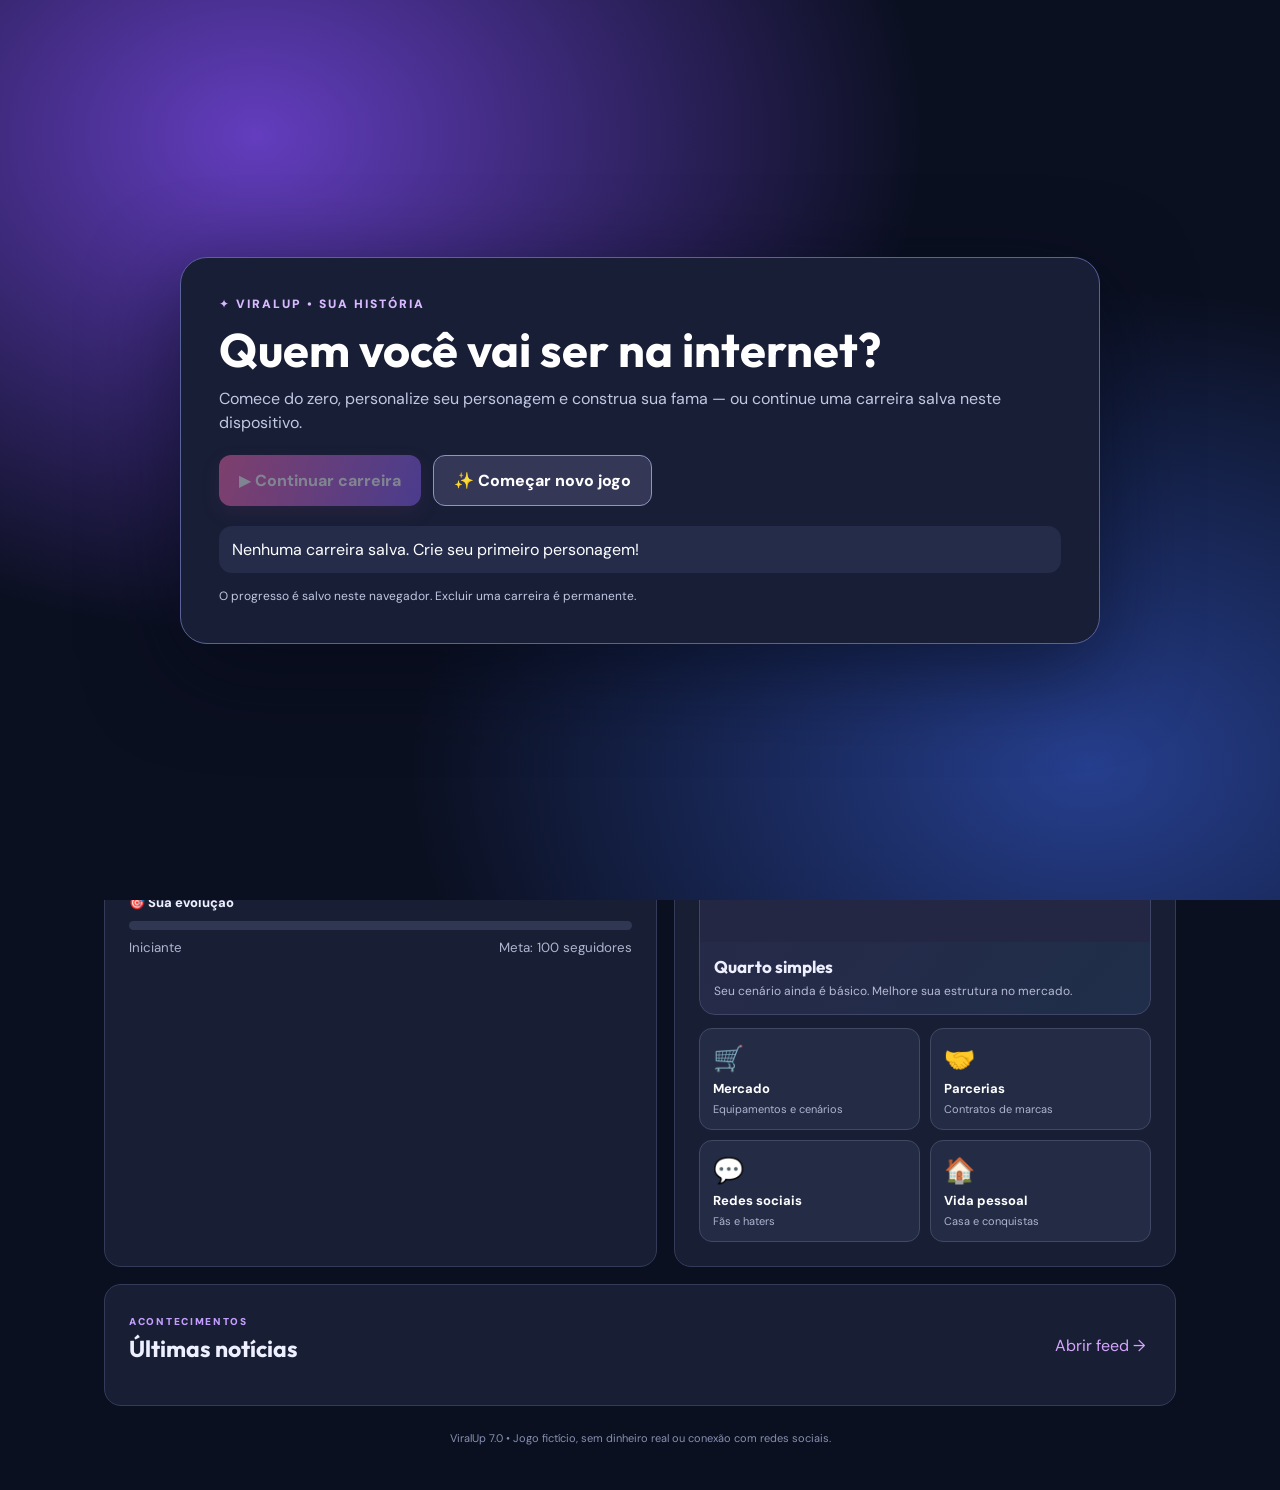
<file: index.html>
<!doctype html><html lang="pt-BR"><head><meta charset="utf-8"><meta name="viewport" content="width=device-width,initial-scale=1,viewport-fit=cover"><meta name="theme-color" content="#11162a"><title>ViralUp 7 — Vida de Criador</title><link rel="stylesheet" href="style.css"></head><body>
<div class="shell"><header class="top"><div class="brand"><span class="logo">V<span>✦</span></span><div><b>ViralUp <em>7.0</em></b><small>Vida de Criador</small></div></div><div class="clockbox"><div class="clocklabel">📅 <strong id="date">Dia 01 • Janeiro</strong></div><div class="timer"><span id="clock">00:00</span> • 10 min por dia</div><div class="track"><i id="timebar"></i></div></div><button id="openPhone" class="iconbtn" title="Abrir celular" aria-label="Abrir celular">📱</button><button id="noticeBell" class="iconbtn alert-bell" title="Notificações">🔔<span id="noticeBadge" hidden></span></button><button id="settings" class="iconbtn" title="Configurações">⚙️</button></header>
<main><section class="hero"><div><span class="pill">✨ CRIE • PUBLIQUE • EVOLUA</span><h1>Do <span>zero</span> ao topo.</h1><p>Comece com um celular simples, grave com o que tem, invista no seu estúdio e construa uma carreira de verdade.</p><div class="heroactions"><button class="primary" data-app="home">📱 Abrir celular</button><button class="secondary" data-app="create">🎬 Criar conteúdo</button><button class="secondary" data-app="market">🛍️ Abrir mercado</button></div></div><div class="hero-art"><span>📱</span><div class="floating">❤️ <strong id="floatinglikes">0</strong> curtidas</div></div></section>
<section class="stats" aria-label="Seu progresso"><article><span>👥 Seguidores</span><strong id="followers">0</strong><small id="growth">Cresça com cada post</small></article><article><span>💰 Saldo</span><strong id="money">R$ 0,00</strong><small>Ganhos por publicação</small></article><article><span>⭐ Reputação</span><strong id="rep">60/100</strong><small id="repnote">Imagem pública</small></article></section>
<div class="main-grid"><section class="panel"><div class="sectionhead"><div><span class="eyebrow">ESTÚDIO</span><h2>Conteúdo em produção</h2></div><span class="tiny-pill" id="qualityBadge">Qualidade 1.0×</span></div><div id="production" class="production"><div class="empty-state">🎥<h3>Pronto para criar?</h3><p>Entre no celular, escolha o conteúdo e comece a produção. Vídeos mais elaborados demoram mais.</p><button class="primary" data-app="create">Escolher conteúdo →</button></div></div><div class="subhead">🎯 Sua evolução</div><div class="progress"><div id="rankbar"></div></div><div class="between"><small id="rank">Iniciante</small><small id="ranknext">Meta: 100 seguidores</small></div></section>
<section class="panel"><div class="sectionhead"><div><span class="eyebrow">VIDA DE CRIADOR</span><h2>Meu mundo</h2></div></div><div class="room"><div class="room-scene" id="roomscene">🪑 <span>📱</span> 🪟</div><div><h3 id="roomname">Quarto simples</h3><p id="roomdesc">Seu cenário ainda é básico. Melhore sua estrutura no mercado.</p></div></div><div class="mini-grid"><button data-app="market">🛒<b>Mercado</b><small>Equipamentos e cenários</small></button><button data-app="brands">🤝<b>Parcerias</b><small>Contratos de marcas</small></button><button data-app="social">💬<b>Redes sociais</b><small>Fãs e haters</small></button><button data-app="life">🏠<b>Vida pessoal</b><small>Casa e conquistas</small></button></div></section></div>
<section class="panel activity"><div class="sectionhead"><div><span class="eyebrow">ACONTECIMENTOS</span><h2>Últimas notícias</h2></div><button class="textbtn" data-app="social">Abrir feed →</button></div><div id="activity"></div></section></main>
<footer>ViralUp 7.0 • Jogo fictício, sem dinheiro real ou conexão com redes sociais.</footer></div>
<div class="phone-backdrop" id="overlay" hidden><div class="phone" role="dialog" aria-modal="true" aria-label="Celular do jogo"><div class="phone-status"><span>●●● <span id="phoneTime">09:41</span></span><b>ViralOS</b><button id="close" aria-label="Fechar celular">✕</button></div><div class="phone-content" id="screen"></div><div class="phone-dock" id="dock"></div></div></div><div id="socialBanner" class="social-banner" hidden></div><div id="storyModal" class="story-modal" hidden></div><div id="adminAlertModal" class="story-modal" hidden></div><div id="toast" role="status" aria-live="polite"></div><div id="startScreen" class="start-screen"><div class="start-card" id="startCard"></div></div><script src="game.js"></script><script src="start.js"></script></body></html>
</file>
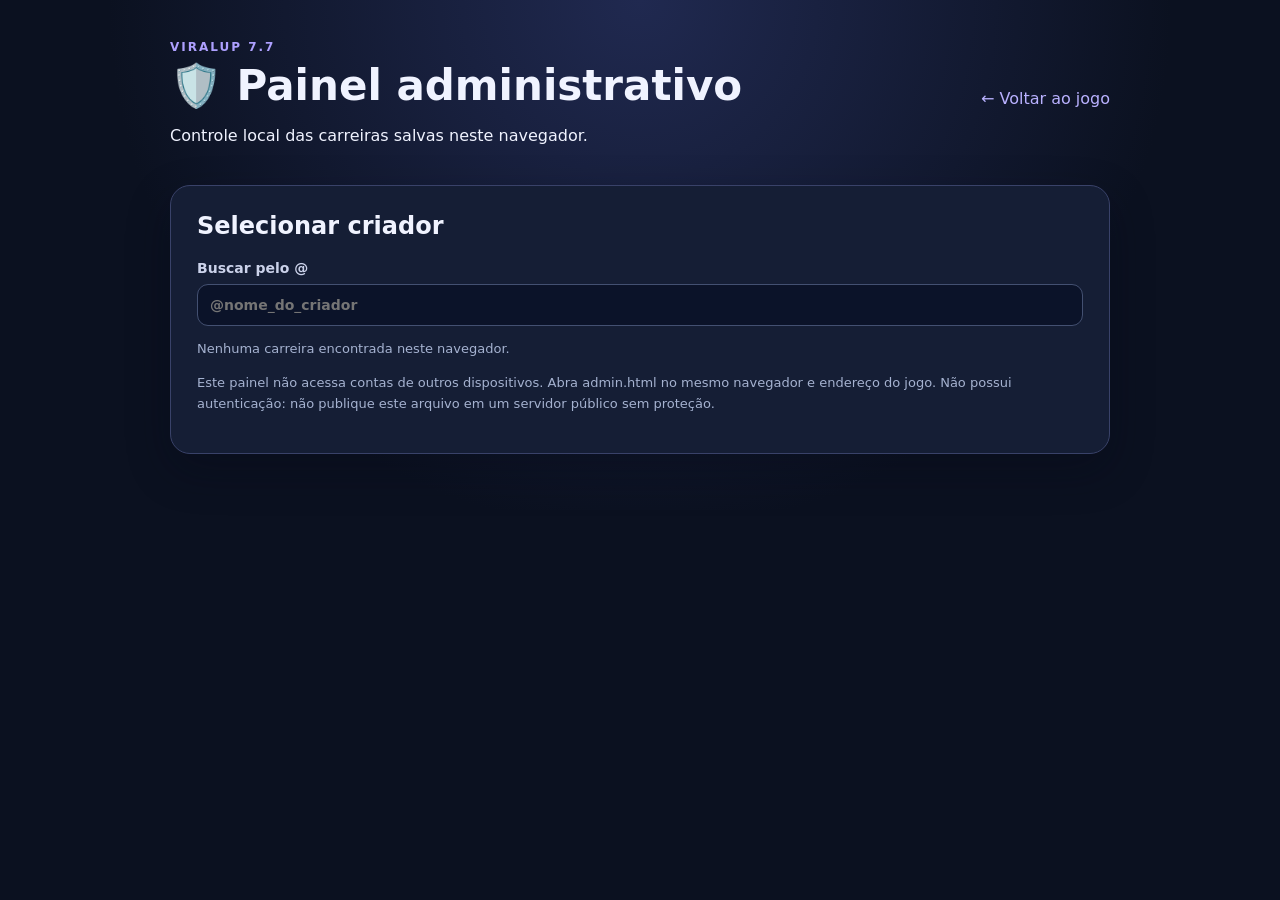
<file: admin.html>
<!doctype html><html lang="pt-BR"><head><meta charset="utf-8"><meta name="viewport" content="width=device-width,initial-scale=1"><title>ViralUp • Painel ADM</title><link rel="stylesheet" href="admin.css"></head><body><main><header><div><span class="eyebrow">VIRALUP 7.7</span><h1>🛡️ Painel administrativo</h1><p>Controle local das carreiras salvas neste navegador.</p></div><a href="index.html">← Voltar ao jogo</a></header><section class="card"><h2>Selecionar criador</h2><label>Buscar pelo @<input id="search" placeholder="@nome_do_criador" autocomplete="off"></label><div id="results"></div><p class="note">Este painel não acessa contas de outros dispositivos. Abra admin.html no mesmo navegador e endereço do jogo. Não possui autenticação: não publique este arquivo em um servidor público sem proteção.</p></section><section id="editor" class="card" hidden><h2 id="selected"></h2><div class="grid"><label>Seguidores<input id="followers" type="number" min="0" step="1"></label><label>Curtidas<input id="likes" type="number" min="0" step="1"></label><label>Dinheiro (R$)<input id="money" type="number" min="0" step="0.01"></label><label>Reputação (0 a 100)<input id="rep" type="number" min="0" max="100" step="1"></label><label>Dia da carreira<input id="day" type="number" min="1" step="1"></label><label>Nome artístico<input id="nickname" maxlength="22"></label><label>Casa atual<select id="home"><option value="room">Quarto simples</option><option value="bedroom">Quarto reformado</option><option value="apartment">Apartamento moderno</option><option value="mansion">Mansão do criador</option></select></label></div><h3>Melhorias disponíveis</h3><div id="improvements" class="checks"></div><div class="actions"><button id="save" class="primary">💾 Salvar alterações</button><button id="reset" type="button">↺ Recarregar dados</button></div><p id="status" aria-live="polite"></p><hr><h3>📢 Enviar alerta ao jogador</h3><label>Título<input id="alertTitle" maxlength="70" placeholder="Ex.: Nova oportunidade!"></label><label>Mensagem<textarea id="alertMessage" maxlength="500" rows="4" placeholder="Escreva seu aviso..."></textarea></label><button class="primary" id="sendAlert">Enviar alerta para esta carreira</button><p class="note">O alerta aparecerá dentro do jogo quando a carreira estiver aberta ou for carregada. Alertas administrativos não aparecem na lista de notificações de comentários.</p><hr><h3>⚡ Enviar acontecimento com escolhas</h3><label>Ícone do evento<input id="eventIcon" maxlength="4" placeholder="Ex.: ⚡"></label><label>Título<input id="eventTitle" maxlength="70" placeholder="Ex.: Convite inesperado"></label><label>Descrição<textarea id="eventStory" maxlength="400" rows="4" placeholder="Explique a situação para o jogador..."></textarea></label><div class="event-grid"><label>Escolha 1<input id="choice1Label" maxlength="50" placeholder="Aceitar"></label><label>Rep. 1<input id="choice1Rep" type="number" step="1" value="2"></label><label>Seg. 1<input id="choice1Followers" type="number" step="1" value="15"></label><label>R$ 1<input id="choice1Cash" type="number" step="0.01" value="0"></label><label>Resultado 1<textarea id="choice1Result" rows="2" maxlength="180" placeholder="Consequência da escolha 1"></textarea></label><label>Escolha 2<input id="choice2Label" maxlength="50" placeholder="Recusar"></label><label>Rep. 2<input id="choice2Rep" type="number" step="1" value="-1"></label><label>Seg. 2<input id="choice2Followers" type="number" step="1" value="-5"></label><label>R$ 2<input id="choice2Cash" type="number" step="0.01" value="0"></label><label>Resultado 2<textarea id="choice2Result" rows="2" maxlength="180" placeholder="Consequência da escolha 2"></textarea></label><label>Escolha 3 (opcional)<input id="choice3Label" maxlength="50" placeholder="Ignorar"></label><label>Rep. 3<input id="choice3Rep" type="number" step="1" value="0"></label><label>Seg. 3<input id="choice3Followers" type="number" step="1" value="0"></label><label>R$ 3<input id="choice3Cash" type="number" step="0.01" value="0"></label><label>Resultado 3<textarea id="choice3Result" rows="2" maxlength="180" placeholder="Consequência da escolha 3"></textarea></label></div><button class="primary" id="sendChoiceEvent">Enviar acontecimento com escolhas</button><p class="note">Esse evento entra na fila de acontecimentos da carreira e pode alterar reputação, seguidores e dinheiro.</p></section></main><script src="admin.js"></script></body></html>
</file>
<file: style.css>
@import url('https://fonts.googleapis.com/css2?family=DM+Sans:wght@400;500;600;700;800&family=Outfit:wght@400;500;600;700;800;900&display=swap');
:root{font-family:'DM Sans',system-ui,sans-serif;color:#eef0ff;background:#0b1020;font-synthesis:none}*{box-sizing:border-box}body{margin:0;background:radial-gradient(ellipse at 80% 0%,#2b2052 0,transparent 40%),#0b1020;min-height:100vh}button,input{font:inherit}button{cursor:pointer}button:disabled{opacity:.43;cursor:not-allowed}h1,h2,h3,p{margin:0}h1,h2,h3,.brand{font-family:Outfit,system-ui,sans-serif}.shell{max-width:1180px;margin:auto;padding:20px 24px}.top{display:flex;align-items:center;justify-content:space-between;gap:15px;padding-bottom:24px}.brand{display:flex;align-items:center;gap:10px}.logo{display:grid;place-items:center;width:48px;height:48px;border-radius:16px;background:linear-gradient(145deg,#ff6aaf,#7956f8);font-weight:900;font-size:28px;box-shadow:0 6px 22px #e65ba64a}.logo span{font-size:14px}.brand b{font-size:24px}.brand em{font-size:11px;font-style:normal;background:#4b3b79;padding:4px 6px;border-radius:7px;color:#d8b7ff}.brand small{display:block;color:#a6a9c5;font-size:11px}.clockbox{text-align:center;min-width:210px}.clocklabel{font-size:14px}.timer{font-size:12px;color:#b9bcd5;margin:4px}.timer span{font-size:16px;font-weight:800;color:#fff;font-variant-numeric:tabular-nums}.track{height:5px;background:#363854;border-radius:12px;overflow:hidden}.track i{display:block;background:linear-gradient(90deg,#ff79b8,#a78bfa);height:100%;width:100%;transition:width 1s linear}.iconbtn{background:#242a42;border:1px solid #414662;color:white;border-radius:13px;width:43px;height:43px}.hero{min-height:275px;border:1px solid #51437a;background:linear-gradient(120deg,#272048,#171d38 67%,#253057);border-radius:25px;padding:36px 42px;display:flex;justify-content:space-between;align-items:center;gap:18px;overflow:hidden;position:relative}.hero:before{content:'';position:absolute;width:280px;height:280px;background:#aa56e84d;filter:blur(80px);right:0}.hero>div{position:relative}.hero h1{font-size:clamp(32px,5vw,56px);letter-spacing:-2px;margin:12px 0 8px}.hero h1 span{color:#ff84c1}.hero p{color:#c7c9df;max-width:550px;line-height:1.6;font-size:14px}.pill,.tiny-pill{display:inline-block;color:#ffd1ed;background:#61365d;border:1px solid #a65b9b;border-radius:30px;padding:6px 11px;font-size:11px;font-weight:800;letter-spacing:.5px}.heroactions{display:flex;gap:10px;margin-top:22px;flex-wrap:wrap}.primary,.secondary,.softbtn{border:0;border-radius:12px;padding:12px 16px;font-weight:800;color:white}.primary{background:linear-gradient(110deg,#fa68af,#8762f6);box-shadow:0 7px 18px #c34ea330}.secondary,.softbtn{background:#343756;border:1px solid #535777}.hero-art{font-size:130px;filter:drop-shadow(0 16px 16px #0005);transform:rotate(9deg);margin-right:35px}.floating{position:absolute;right:-35px;bottom:25px;font-size:13px;transform:rotate(-9deg);background:#242a47;border:1px solid #626083;padding:12px;border-radius:14px;white-space:nowrap}.stats{display:grid;grid-template-columns:repeat(4,1fr);gap:14px;margin:18px 0}.stats article,.panel{background:#181e33;border:1px solid #343b59;border-radius:20px}.stats article{padding:19px}.stats article span,.stats article small{display:block;color:#aeb5d0;font-size:12px}.stats article strong{display:block;font-size:clamp(20px,2.6vw,30px);font-family:Outfit;margin:7px 0}.stats article small{font-size:11px}.main-grid{display:grid;grid-template-columns:1.1fr 1fr;gap:17px}.panel{padding:24px}.sectionhead,.between{display:flex;align-items:center;justify-content:space-between;gap:10px}.sectionhead h2{font-size:23px;margin:4px 0 18px}.eyebrow{font-size:10px;letter-spacing:1.7px;font-weight:900;color:#c49eff}.tiny-pill{background:#2d3757;color:#a6f1db;border-color:#3c756d;white-space:nowrap}.production{min-height:225px}.empty-state{text-align:center;padding:15px 8px;font-size:35px}.empty-state h3{font-size:18px;margin:10px 0}.empty-state p{font-size:13px;color:#aeb5d0;line-height:1.6;max-width:330px;margin:0 auto 16px}.subhead{margin:16px 0 10px;font-size:13px;font-weight:800}.progress{height:9px;background:#303752;border-radius:20px;overflow:hidden}.progress>div{width:0;height:100%;background:linear-gradient(90deg,#ff7cbb,#9b77ff)}.between{margin-top:9px;color:#aeb5d0}.room{background:linear-gradient(130deg,#292847,#1f2e4a);border:1px solid #404667;border-radius:16px;overflow:hidden;margin-bottom:13px}.room-scene{height:116px;display:flex;align-items:center;justify-content:center;gap:12px;font-size:55px;background:radial-gradient(ellipse at bottom,#58517d 0%,#262847 65%)}.room-scene span{font-size:38px}.room>div:last-child{padding:14px}.room h3{font-size:17px}.room p{font-size:12px;color:#b6bad3;margin-top:5px;line-height:1.5}.mini-grid{display:grid;grid-template-columns:repeat(2,1fr);gap:10px}.mini-grid button{background:#242b45;border:1px solid #414864;color:white;border-radius:13px;padding:13px;text-align:left;font-size:25px}.mini-grid b,.mini-grid small{display:block;font-size:13px;margin-top:5px}.mini-grid small{font-size:11px;color:#aeb5d0}.activity{margin-top:17px}.textbtn{border:0;background:transparent;color:#d5a5ff}.activity-item{display:flex;align-items:start;gap:12px;border-top:1px solid #343b59;padding:13px 0}.activity-item>span{font-size:23px}.activity-item p{font-size:13px}.activity-item small{color:#9ba5c5;font-size:11px}footer{text-align:center;color:#8790b1;font-size:11px;padding:25px}.production-live{background:#242b45;border-radius:15px;padding:19px}.production-live h3{font-size:19px}.production-live p{font-size:13px;color:#b6bdd7;margin:8px 0 16px}.production-live .progress{height:13px}.production-live .remaining{font-weight:900;font-size:26px;margin:14px 0}.production-live small{color:#9ba5c5}.phone-backdrop{position:fixed;inset:0;z-index:30;background:#060915db;backdrop-filter:blur(10px);display:flex;justify-content:center;align-items:center;padding:10px}.phone-backdrop[hidden]{display:none}.phone{height:min(810px,96dvh);width:min(420px,100%);border:7px solid #353c58;border-radius:36px;background:#11182d;box-shadow:0 25px 95px #000b;display:flex;flex-direction:column;overflow:hidden}.phone-status{height:43px;flex-shrink:0;background:#19223c;display:flex;align-items:center;justify-content:space-between;padding:0 15px;font-size:12px}.phone-status button{background:#303954;border:0;color:white;border-radius:50%;width:28px;height:28px}.phone-content{flex:1;overflow:auto;padding:18px;background:radial-gradient(ellipse at top,#27264c,#11172d 60%)}.phone-dock{display:flex;justify-content:space-around;gap:3px;flex-shrink:0;padding:9px 3px 12px;background:#1b223c}.phone-dock button{display:flex;flex-direction:column;align-items:center;gap:4px;color:#aeb6d4;background:transparent;border:0;font-size:10px;min-width:48px}.phone-dock button span{font-size:21px}.phone-dock button.active{color:#ff90cb}.ph-title{font-size:23px;margin-bottom:6px}.ph-sub{color:#b7bdd5;font-size:12px;line-height:1.55;margin-bottom:16px}.ph-card{border:1px solid #3d4665;border-radius:16px;background:#242b46;padding:15px;margin-bottom:11px}.ph-card h3{font-size:16px}.ph-card p{font-size:12px;color:#b7bed7;line-height:1.55;margin:7px 0}.ph-card button{margin-top:7px}.ph-row{display:flex;justify-content:space-between;align-items:center;gap:10px}.ph-price{color:#9df1d2;font-size:14px;font-weight:900;white-space:nowrap}.ph-chip{display:inline-block;background:#43365e;color:#f4c5ff;border-radius:30px;padding:5px 9px;font-size:11px}.ph-apps{display:grid;grid-template-columns:repeat(3,1fr);gap:12px;margin:20px 0}.ph-apps button{background:#28324f;color:white;border:1px solid #4c5474;border-radius:17px;min-height:94px;font-size:12px;font-weight:800}.ph-apps button span{display:block;font-size:34px;margin-bottom:7px}.ph-btn{border:0;border-radius:10px;background:linear-gradient(110deg,#f66eae,#8d6bf4);padding:10px 12px;color:white;font-weight:800;font-size:12px}.ph-btn.alt{background:#404865}.ph-btn:disabled{opacity:.45}.ph-stats{display:grid;grid-template-columns:repeat(3,1fr);gap:8px;margin-bottom:15px}.ph-stats div{background:#272e49;border-radius:13px;padding:12px 5px;text-align:center}.ph-stats b{font-size:18px;display:block}.ph-stats small{color:#aeb5d0;font-size:10px}.ph-post-image{height:145px;border-radius:13px;background:linear-gradient(140deg,#ae4c99,#3b5fa7);display:flex;align-items:center;justify-content:center;font-size:65px;margin:10px 0}.ph-comment{background:#30354f;border-left:3px solid #b791ff;padding:11px;border-radius:7px;margin:10px 0;font-size:13px}.ph-comment.hater{border-color:#ff7f91}.ph-feed{display:flex;align-items:start;gap:9px;border-bottom:1px solid #414965;padding:10px 0;font-size:12px}.ph-feed>span{font-size:23px}.ph-feed small{display:block;color:#9ea8c6}.ph-label{font-size:12px;color:#bfc6de;margin:12px 0 5px;display:block}.ph-input{width:100%;padding:12px;background:#141c34;color:white;border:1px solid #4a5374;border-radius:10px}.ph-alert{color:#ffd69e!important}.ph-positive{color:#9df1d2!important}.ph-mini{font-size:11px;color:#aeb6d3}.ph-divide{border:0;border-top:1px solid #404764;margin:13px 0}#toast{position:fixed;bottom:20px;left:50%;transform:translate(-50%,25px);background:#f7e6ff;color:#26133a;border-radius:13px;padding:12px 18px;font-weight:800;font-size:13px;opacity:0;pointer-events:none;transition:.2s;z-index:100;max-width:90vw;text-align:center}#toast.show{opacity:1;transform:translate(-50%,0)}
@media(max-width:780px){.main-grid{grid-template-columns:1fr}.stats{grid-template-columns:repeat(2,1fr)}.hero-art{font-size:90px;margin-right:10px}.hero{padding:27px}.shell{padding:15px}.panel{padding:18px}}@media(max-width:490px){.top{flex-wrap:wrap}.clockbox{order:3;width:100%;min-width:0}.hero-art{display:none}.hero h1{letter-spacing:-1px}.stats{gap:9px}.stats article{padding:13px}.stats article strong{font-size:22px}.hero{min-height:0}.phone{height:98dvh;border-width:4px;border-radius:26px}.phone-content{padding:13px}.phone-dock button{min-width:43px;font-size:9px}}

.start-screen{position:fixed;inset:0;z-index:3000;display:grid;place-items:center;overflow-y:auto;background:radial-gradient(ellipse at 20% 15%,#633dbe 0%,transparent 46%),radial-gradient(ellipse at 85% 85%,#263f8e 0%,transparent 44%),#0b1021;padding:18px}.start-screen[hidden]{display:none}.start-card{width:min(920px,100%);background:#181e36;border:1px solid #59629b;border-radius:27px;padding:clamp(20px,4vw,38px);box-shadow:0 25px 90px #05081799;color:white}.start-card h1{font-size:clamp(29px,5vw,47px);margin:8px 0}.start-card p{color:#c0c8e2;line-height:1.5}.start-card .start-buttons{display:flex;flex-wrap:wrap;gap:12px;margin:20px 0}.start-card button{cursor:pointer}.start-card button:disabled{opacity:.45;cursor:not-allowed}.start-card .primary,.start-card .secondary{padding:14px 20px}.start-card .secondary{border:1px solid #8d95c1}.creator-grid{display:grid;grid-template-columns:1fr 1fr;gap:20px;align-items:start}.creator-preview{background:linear-gradient(155deg,#30366c,#191d39);border-radius:23px;padding:24px;text-align:center;position:sticky;top:10px}.creator-preview svg{width:min(100%,240px);height:auto;filter:drop-shadow(0 15px 15px #090b1b80)}.creator-fields{display:grid;gap:12px}.creator-fields label{display:grid;gap:5px;font-weight:700;font-size:13px}.creator-fields input,.creator-fields select{width:100%;background:#10152b;color:white;border:1px solid #666d9e;border-radius:10px;padding:12px;font:inherit}.creator-fields input[type=color]{height:44px;padding:4px}.color-grid{display:grid;grid-template-columns:repeat(3,1fr);gap:8px}.start-error{color:#ffb7c3!important}.start-info{background:#242c4a;padding:13px;border-radius:13px;margin-top:12px}.creator-mini{display:inline-flex;align-items:center;gap:10px;padding:7px 12px;background:#2d345b;border-radius:14px}.creator-mini svg{width:50px;height:60px}.start-card .back{background:transparent;color:#d3d7ee;border:0;padding:8px 0}.start-title{color:#d8b8ff;letter-spacing:2px;font-size:12px;font-weight:900}.creator-preview h3{overflow-wrap:anywhere}@media(max-width:620px){.creator-grid{grid-template-columns:1fr}.creator-preview{position:static;padding:10px}.creator-preview svg{max-height:165px}.color-grid{grid-template-columns:repeat(3,1fr)}}

.creator-preview{background:radial-gradient(circle at 50% 30%,#594294,#282c56 55%,#161c36);border:1px solid #6763a4}.creator-preview svg{width:min(100%,285px);filter:drop-shadow(0 15px 16px #0007)}.creator-fields{grid-template-columns:repeat(2,minmax(0,1fr))}.creator-fields>label:nth-child(-n+2),.creator-fields>.color-grid,.creator-fields>#creatorError,.creator-fields>button{grid-column:1/-1}.creator-fields input:focus,.creator-fields select:focus{outline:2px solid #b58dff;outline-offset:1px}@media(max-width:620px){.creator-preview svg{max-height:185px}}
/* ViralUp 6 — visual simplificado e avatar 3D estilizado */
.shell{max-width:1120px}.hero{padding:25px!important}.hero h1{font-size:clamp(30px,4vw,48px)!important}.hero-art{opacity:.8}.panel,.stats article{border-radius:17px!important}.stats{grid-template-columns:repeat(3,minmax(0,1fr))!important}.clockbox{min-width:205px}.clockbox #clock{font-weight:900;font-size:20px;color:#e3c0ff}.track i{transition:width 1s linear}.career-slots{display:grid;gap:12px;margin:20px 0}.career-slot{display:flex;align-items:center;gap:12px;padding:12px;border:1px solid #4d5685;background:#252b4b;border-radius:17px}.slot-info{flex:1;min-width:0;display:grid;gap:5px}.slot-info small{color:#c5c9e5;overflow-wrap:anywhere}.slot-avatar{width:72px;height:80px;overflow:hidden;flex-shrink:0}.slot-avatar .avatar-3d{transform:scale(.37);transform-origin:top left}.career-slot button{flex-shrink:0}.delete-slot{background:#5d3349;color:white;border:1px solid #ac5b78;border-radius:12px;padding:10px}.new-slot{width:100%;border:2px dashed #a88cff;border-radius:16px;padding:19px;background:#282346;color:#f1e6ff;font-weight:800}.creator-preview{overflow:hidden;min-height:345px;display:flex;flex-direction:column;align-items:center;justify-content:center}.creator-preview #avatarPreview{height:280px;width:245px}.creator-fields{grid-template-columns:repeat(2,minmax(0,1fr))}.creator-fields>label:nth-child(-n+2),.creator-fields>.color-grid,.creator-fields>#creatorError,.creator-fields>button{grid-column:1/-1}.room-avatar{height:145px;display:grid;place-items:center;overflow:hidden}.room-avatar .avatar-3d{transform:scale(.55);transform-origin:center center}.avatar-3d{position:relative;width:245px;height:290px;perspective:700px;transform-style:preserve-3d;filter:drop-shadow(0 14px 16px #080b2277);animation:avatar-breathe 4s ease-in-out infinite}.avatar-shadow{position:absolute;left:40px;bottom:5px;width:165px;height:23px;border-radius:50%;background:#05051c55;filter:blur(9px)}.avatar-body{position:absolute;inset:0;transform-style:preserve-3d;transform:rotateY(-12deg)}.avatar-neck{position:absolute;left:102px;top:147px;width:42px;height:55px;border-radius:14px;background:linear-gradient(90deg,#0002,var(--skin) 38%,var(--skin) 70%,#0003)}.avatar-torso{position:absolute;left:52px;top:175px;width:142px;height:115px;border-radius:55px 55px 13px 13px;background:radial-gradient(ellipse at 28% 25%,#ffffff55,transparent 48%),linear-gradient(110deg,#0004,var(--outfit) 30%,var(--outfit) 70%,#0007);box-shadow:inset -12px 0 16px #0003}.avatar-torso.shirt{border-radius:45px 45px 9px 9px}.avatar-torso.jacket{box-shadow:inset -12px 0 16px #0003,inset 0 0 0 4px #ffffff19}.avatar-seam{position:absolute;top:11px;left:52px;width:38px;height:20px;border-bottom:4px solid #ffffff77;border-radius:50%}.avatar-arm{position:absolute;top:194px;width:39px;height:96px;border-radius:25px;background:linear-gradient(90deg,#0006,var(--outfit),#ffffff35)}.avatar-arm.left{left:37px;transform:rotate(9deg)}.avatar-arm.right{right:36px;transform:rotate(-9deg)}.avatar-head{position:absolute;left:70px;top:34px;width:106px;height:143px;border-radius:48% 48% 46% 46%;background:radial-gradient(ellipse at 34% 33%,#ffffff80,transparent 44%),linear-gradient(90deg,#0003,var(--skin) 23%,var(--skin) 68%,#0005);box-shadow:inset -11px -5px 15px #0002,9px 10px 15px #0002;transform:translateZ(32px);transform-style:preserve-3d}.avatar-3d.woman .avatar-head{border-radius:48% 48% 48% 48%;width:103px;left:71px}.avatar-3d.man .avatar-head{border-radius:43% 43% 38% 38%}.avatar-3d.woman .avatar-torso{width:129px;left:58px;border-radius:49% 49% 15px 15px}.avatar-3d.woman .avatar-arm.left{left:45px}.avatar-3d.woman .avatar-arm.right{right:44px}.avatar-ear{position:absolute;top:63px;width:16px;height:29px;border-radius:50%;background:var(--skin);box-shadow:inset -4px 0 6px #0002}.avatar-ear.left{left:-9px}.avatar-ear.right{right:-9px}.avatar-face{position:absolute;inset:0;transform:translateZ(8px)}.avatar-brows{position:absolute;left:17px;top:61px;display:flex;gap:26px}.avatar-brows i{width:22px;height:5px;background:var(--hair);border-radius:100%}.avatar-eyes{position:absolute;left:20px;top:74px;display:flex;gap:30px}.avatar-eyes i{width:15px;height:18px;border-radius:50%;background:radial-gradient(circle at 38% 25%,white 0 15%,#22253c 17% 68%,#0a0c19 70%);box-shadow:0 0 0 3px #fff9}.eyes-relaxed .avatar-eyes i{height:8px;border-radius:50% 50% 0 0}.eyes-normal .avatar-eyes i{height:13px}.avatar-nose{position:absolute;left:51px;top:89px;width:9px;height:19px;border-radius:40%;background:linear-gradient(90deg,#0002,#ffffff66);transform:translateZ(12px)}.avatar-mouth{position:absolute;left:39px;top:115px;width:30px;height:12px;border-bottom:4px solid #994c59;border-radius:50%}.avatar-mouth.serious{height:4px;border-radius:0}.avatar-mouth.grin{height:17px;background:#8c354c;border:3px solid #a35261;box-shadow:inset 0 5px 0 white}.avatar-hair{position:absolute;left:-8px;top:-16px;width:122px;height:64px;border-radius:54% 54% 25% 30%;background:radial-gradient(ellipse at 32% 30%,#ffffff44,transparent 55%),linear-gradient(105deg,#0004,var(--hair) 33%,var(--hair) 65%,#0007);box-shadow:inset -8px 0 10px #0004;transform:translateZ(4px)}.hair-curly .avatar-hair{height:75px;border-radius:46%;box-shadow:-9px 5px 0 -2px var(--hair),9px 7px 0 -2px var(--hair),0 -8px 0 -1px var(--hair)}.hair-long .avatar-hair{height:174px;border-radius:45% 45% 25% 25%;clip-path:polygon(0 0,100% 0,100% 100%,75% 100%,73% 38%,23% 35%,22% 100%,0 100%)}.hair-fringe .avatar-hair{height:83px;clip-path:polygon(0 0,100% 0,100% 75%,75% 54%,50% 88%,23% 62%,0 100%)}.hair-fade .avatar-hair{height:44px}.hair-bun .avatar-hair{height:57px}.avatar-bun{position:absolute;left:34px;top:-36px;width:43px;height:43px;background:var(--hair);border-radius:50%}.avatar-glasses{position:absolute;top:69px;left:11px;color:#27243b;font-size:34px;letter-spacing:-3px}.face-round .avatar-head{border-radius:48%}.face-angular .avatar-head{border-radius:38% 38% 23% 23%}.face-heart .avatar-head{border-radius:50% 50% 48% 48%}@keyframes avatar-breathe{0%,100%{translate:0 0}50%{translate:0 -3px}}@media(max-width:650px){.stats{grid-template-columns:repeat(3,minmax(0,1fr))!important}.stats article{padding:12px 8px!important}.stats article strong{font-size:clamp(16px,4vw,23px)!important}.creator-fields{grid-template-columns:1fr 1fr}.creator-preview{min-height:220px}.creator-preview #avatarPreview{height:190px}.creator-preview #avatarPreview .avatar-3d{transform:scale(.67);transform-origin:top center}.career-slot{flex-wrap:wrap}.slot-info{min-width:140px}}

/* ViralUp 7: interface inicial clássica e avatares 2D cartunizados */
.start-card{max-width:920px}.start-card .save-hint{font-size:12px;margin-top:14px}.start-card #savedCareers{margin-top:18px}.start-card #savedCareers h3{font-size:16px;margin-bottom:10px}.career-slot{background:#222945}.slot-avatar{width:66px;height:75px;display:grid;place-items:center}.slot-avatar svg{width:64px;height:73px;filter:drop-shadow(0 3px 5px #0005)}.creator-preview #avatarPreview{width:min(250px,100%);height:auto;min-height:275px}.creator-preview #avatarPreview svg{display:block;width:100%;height:auto;max-height:320px}.room-avatar svg{height:140px;width:auto}.creator-preview{min-height:355px}.creator-grid{align-items:start}@media(max-width:620px){.creator-grid{grid-template-columns:1fr}.creator-preview{position:relative;top:0;min-height:230px;padding:12px}.creator-preview #avatarPreview{width:155px;min-height:0}.creator-preview #avatarPreview svg{max-height:180px}.creator-fields{grid-template-columns:repeat(2,minmax(0,1fr))}.career-slot{flex-wrap:wrap}.slot-info{flex-basis:55%}.career-slot .primary{margin-left:auto}}

/* Editor SVG premium: performance-friendly and responsive */
.premium-avatar{overflow:visible;animation:avatar-float 4.3s ease-in-out infinite;transform-origin:50% 75%;filter:drop-shadow(0 14px 16px #080c2580)}
@keyframes avatar-float{0%,100%{transform:translateY(0) rotate(-.6deg)}50%{transform:translateY(-5px) rotate(.6deg)}}
.room-character{width:130px;max-width:100%;margin:auto}.room-character svg{display:block;width:100%}
.creator-preview{background:radial-gradient(ellipse at 50% 18%,#7862b8 0%,#30345f 48%,#141a31 100%);box-shadow:inset 0 1px 0 #ffffff25}
.creator-fields>label{min-width:0}.creator-fields select{min-width:0}.creator-fields input[type=color]{cursor:pointer}
@media(prefers-reduced-motion:reduce){.premium-avatar{animation:none}}

/* Eventos narrativos e notificações do ViralUp */
[hidden]{display:none!important}.alert-bell{position:relative}.alert-bell span{position:absolute;top:-5px;right:-6px;background:#fb4e7a;color:#fff;font:800 11px system-ui;border-radius:30px;padding:2px 5px;min-width:16px;box-shadow:0 3px 10px #0005}.social-banner{position:fixed;right:18px;top:84px;z-index:125;background:linear-gradient(125deg,#353d72,#242a4c);border:1px solid #b095ff;color:#fff;border-radius:17px;padding:15px 18px;box-shadow:0 20px 55px #0008;max-width:min(345px,calc(100vw - 36px));cursor:pointer;animation:story-appear .3s ease}.social-banner b,.social-banner span,.social-banner small{display:block}.social-banner span{margin:5px 0;line-height:1.4}.social-banner small{color:#c9b2ff}.story-modal{position:fixed;inset:0;z-index:250;background:#070a1ad9;backdrop-filter:blur(9px);display:flex;align-items:center;justify-content:center;padding:18px;overflow-y:auto}.story-card{background:radial-gradient(circle at 50% -15%,#5964ad,#262d57 57%,#161d38);border:1px solid #989ee5;border-radius:25px;box-shadow:0 30px 90px #000b;width:min(530px,100%);padding:clamp(20px,4vw,32px);color:white;text-align:center;animation:story-appear .35s ease}.story-kicker{color:#d0aaff;font-size:12px;letter-spacing:2px;font-weight:900}.story-symbol{font-size:58px;margin:14px auto}.story-card h2{font-size:clamp(25px,5vw,34px);margin:4px 0 12px}.story-card>p{color:#e1e5ff;font-size:15px;line-height:1.65;margin:0 0 21px}.story-choices{display:grid;gap:10px}.story-choices button{background:#343e70;border:1px solid #7e8bcb;border-radius:14px;color:#fff;padding:15px;text-align:left;display:flex;justify-content:space-between;gap:12px;cursor:pointer;font-size:15px;font-weight:750;transition:.2s}.story-choices button:hover,.story-choices button:focus-visible{background:#6453a8;border-color:#e9c6ff;transform:translateY(-2px)}.story-choices small{white-space:nowrap;color:#c2c8ec;font-size:11px}.story-foot{font-size:11px;color:#aeb6d6;margin-top:18px}.story-impact{display:flex;flex-wrap:wrap;justify-content:center;gap:10px;margin:20px 0}.story-impact span{background:#333d75;border:1px solid #7881bd;border-radius:20px;padding:9px 12px;font-weight:800;font-size:13px}.result-card .primary{width:100%;margin-top:8px}.notice-item{display:grid;width:100%;text-align:left;gap:7px;background:#272f53;color:#fff;border:1px solid #444d7e;padding:14px;border-radius:13px;margin:10px 0;cursor:pointer}.notice-item.unread{background:#3d376d;border-color:#aa91ff}.notice-item span{font-size:13px;line-height:1.5;color:#dedff3}.notice-item small{color:#b0b9da}.my-reply{background:#242b4c;border-left:3px solid #b49aff;padding:10px;border-radius:8px;margin-top:10px}.my-reply b{font-size:12px;color:#c4adff}.my-reply p{margin:5px 0!important;color:#fff!important}@keyframes story-appear{from{opacity:0;transform:translateY(18px) scale(.97)}to{opacity:1;transform:translateY(0) scale(1)}}@media(max-width:500px){.story-choices button{flex-direction:column;gap:3px}.story-card{padding:20px}.social-banner{top:70px}}

/* ViralUp 7.4: abas do Social e ambientação evolutiva */
.room-scene{height:185px;display:block;overflow:hidden;background:#292b49;padding:0}
.room-svg{display:block;width:100%;height:100%;object-fit:cover;animation:room-appear .45s ease both}
@keyframes room-appear{from{opacity:.8}to{opacity:1}}
.social-tabs{display:grid;grid-template-columns:1fr 1fr;gap:8px;margin:15px 0 18px}
.social-tabs button{background:#2b3250;color:#c7cce4;border:1px solid #4b5271;border-radius:12px;padding:12px 8px;font-size:12px;font-weight:800}
.social-tabs button.selected{background:linear-gradient(120deg,#7855bb,#c25295);color:white;border-color:#ca83d9}
.social-tabs button:focus-visible{outline:2px solid white;outline-offset:2px}
.social-section{font-size:15px;margin:8px 0 12px}

/* ViralUp 7.6: cenário do Meu Mundo com avatar encaixado */
.room{overflow:hidden}
.room-scene{position:relative;height:190px;display:block;overflow:hidden;background:linear-gradient(180deg,#31345d,#232744);padding:0;isolation:isolate}
.room-svg{position:absolute;inset:0;display:block;width:100%;height:100%;object-fit:cover;animation:room-appear .45s ease both;z-index:1}
.room-character-overlay{position:absolute;inset:0;z-index:2;display:flex;align-items:flex-end;justify-content:center;padding:0 0 6px;pointer-events:none}
.room-character{width:98px;max-width:35%;transform:translateY(4px);filter:drop-shadow(0 8px 16px rgba(4,7,24,.35))}
.room-character svg{display:block;width:100%;height:auto;max-height:146px}
.room-character-overlay::after{content:'';position:absolute;left:50%;bottom:7px;transform:translateX(-50%);width:72px;height:14px;border-radius:50%;background:rgba(10,12,25,.28);filter:blur(2px);z-index:-1}

/* ViralUp 7.7: fundos fotográficos do Meu Mundo */
.room-scene{position:relative;height:220px;display:block;overflow:hidden;background:#232744;padding:0;isolation:isolate}
.room-bg{position:absolute;inset:0;background-size:cover;background-position:center center;background-repeat:no-repeat;filter:saturate(.98) contrast(1.02) brightness(.88);transform:scale(1.02);z-index:1}
.room-overlay{position:absolute;inset:0;z-index:2;pointer-events:none}
.room-depth{position:absolute;inset:0;background:linear-gradient(180deg,rgba(12,16,30,.12),transparent 34%,rgba(5,8,18,.22));z-index:3;pointer-events:none}
.room-ground{position:absolute;left:-5%;right:-5%;bottom:-8px;height:70px;background:linear-gradient(180deg,transparent,rgba(8,10,20,.42) 45%,rgba(8,10,20,.62));z-index:4;border-radius:50% 50% 0 0/100% 100% 0 0;pointer-events:none}
.room-character-overlay{position:absolute;inset:0;z-index:8;display:flex;align-items:flex-end;justify-content:center;padding:0 0 10px;pointer-events:none}
.room-character{width:104px;max-width:35%;transform:translateY(6px);filter:drop-shadow(0 10px 16px rgba(0,0,0,.35))}
.room-character svg{display:block;width:100%;height:auto;max-height:160px}
.room-character-overlay::after{content:'';position:absolute;left:50%;bottom:14px;transform:translateX(-50%);width:82px;height:16px;border-radius:50%;background:rgba(2,4,9,.35);filter:blur(3px);z-index:-1}
.room-prop{position:absolute;z-index:5;pointer-events:none}
.room-prop.decor{left:16px;bottom:22px;width:26px;height:54px;background:linear-gradient(180deg,#7dca8b,#397143);clip-path:polygon(46% 0,64% 28%,100% 54%,64% 100%,31% 64%,0 45%,25% 22%)}
.room-prop.decor::after{content:'';position:absolute;left:4px;bottom:-5px;width:18px;height:10px;border-radius:4px;background:#c8a18a}
.room-prop.lamp{right:24px;bottom:28px;width:8px;height:90px;background:#d3d8e4;border-radius:999px}
.room-prop.lamp::before{content:'';position:absolute;left:-14px;top:-16px;width:36px;height:24px;border:5px solid #d6b7ff;border-bottom-width:7px;border-radius:50%}
.room-prop.monitor{right:88px;bottom:30px;width:48px;height:32px;border-radius:6px;background:#182036;border:3px solid #97a6d6;box-shadow:inset 0 0 0 2px #2f4777}
.room-prop.monitor::before{content:'';position:absolute;left:8px;top:6px;width:28px;height:16px;background:linear-gradient(135deg,#3db7e9,#7ad1ff 55%,#233764)}
.room-prop.monitor::after{content:'';position:absolute;left:20px;bottom:-12px;width:8px;height:12px;background:#c6cede;box-shadow:-12px 12px 0 2px #c6cede,12px 12px 0 2px #c6cede}
.room-prop.camera{left:66px;bottom:30px;width:30px;height:18px;border-radius:4px;background:#1f2740}
.room-prop.camera::before{content:'';position:absolute;left:8px;top:4px;width:10px;height:10px;border-radius:50%;background:#6382c9}.room-prop.camera::after{content:'';position:absolute;left:10px;bottom:-22px;width:3px;height:22px;background:#bcc5d2;box-shadow:-8px 22px 0 0 #bcc5d2,8px 22px 0 0 #bcc5d2}
.room-prop.rgb{left:0;right:0;height:4px;background:linear-gradient(90deg,#f56cda,#8f76ff,#63d8ff);opacity:.85;box-shadow:0 0 12px rgba(176,115,255,.55)}
.room-prop.rgb-top{top:0}.room-prop.rgb-bottom{bottom:0}.room-prop.studio-glow{inset:10px 16px auto 16px;height:24px;background:linear-gradient(180deg,rgba(255,255,255,.14),transparent);z-index:2}

.recording-locked{opacity:.78;border-style:dashed}.recording-locked .ph-chip{background:#45415c;color:#ddd3ee}

/* ViralUp 8.0 — avatar em primeiro plano, com presença no ambiente */
.room-scene{height:clamp(240px,26vw,310px);overflow:hidden;position:relative}
.room-bg{background-position:center center;filter:saturate(.96) contrast(1.02) brightness(.83);transform:scale(1.01)}
.room-depth{background:linear-gradient(180deg,rgba(6,8,18,.12),transparent 45%,rgba(4,6,15,.24))}
.room-character-overlay{align-items:flex-end;justify-content:center;padding-bottom:7px;z-index:9}
.room-character{width:clamp(142px,19vw,188px);max-width:49%;transform:translateY(8px);filter:drop-shadow(0 6px 3px rgba(0,0,0,.28)) drop-shadow(0 18px 18px rgba(0,0,0,.35))}
.room-character svg{width:100%;height:auto;max-height:none}
.room-character-overlay::after{width:100px;height:16px;bottom:6px;background:rgba(0,0,0,.38);filter:blur(7px)}
.room-ground{height:50px;z-index:5;opacity:.5}
.creator-fields select{width:100%}
.creator-fields label[hidden]{display:none!important}
@media(max-width:650px){.room-scene{height:245px}.room-character{width:158px;max-width:48%}}
</file>
<file: admin.css>
:root{color-scheme:dark;font-family:Inter,system-ui,Arial,sans-serif;background:#0b1120;color:#f0f3ff}*{box-sizing:border-box}body{margin:0;background:radial-gradient(circle at top,#202950,#0b1120 65%)}main{max-width:980px;margin:auto;padding:36px 20px}header{display:flex;justify-content:space-between;gap:20px;align-items:center;margin-bottom:24px}a{color:#b9b1ff;text-decoration:none}h1{font-size:clamp(26px,4vw,42px);margin:6px 0}h2{margin-top:0}h3{margin-top:28px}.eyebrow{color:#aea0ff;font-size:12px;font-weight:800;letter-spacing:2px}.card{border:1px solid #394269;background:#151e35;border-radius:20px;padding:26px;margin-bottom:20px;box-shadow:0 16px 44px #070a1855}label{display:flex;flex-direction:column;gap:8px;color:#cbd2ea;margin:12px 0;font-weight:600;font-size:14px}input,textarea{font:inherit;color:#fff;background:#0b1329;border:1px solid #435071;border-radius:11px;padding:12px;width:100%}input:focus,textarea:focus{outline:2px solid #917bff}button{cursor:pointer;background:#293451;border:1px solid #48587d;border-radius:11px;padding:11px 15px;color:#fff;font:inherit}button:hover{filter:brightness(1.16)}button.primary{background:#7659f3;border-color:#927dff;font-weight:700}.grid{display:grid;grid-template-columns:repeat(2,minmax(0,1fr));gap:0 20px}.checks{display:grid;grid-template-columns:repeat(3,minmax(0,1fr));gap:10px}.checks label{display:flex;flex-direction:row;align-items:center;padding:12px;background:#1e2a47;border-radius:10px;margin:0}.checks input{width:auto}.actions{display:flex;gap:10px;margin-top:22px;flex-wrap:wrap}.note{color:#a5b2d0;font-size:13px;line-height:1.6}.result{display:flex;justify-content:space-between;gap:12px;align-items:center;border:1px solid #303c59;border-radius:12px;padding:14px;margin:8px 0}.result small{display:block;color:#9aa7c6;margin-top:4px}#status{color:#9be4b5;font-weight:700}hr{border:0;border-top:1px solid #3b4769;margin-top:30px}@media(max-width:620px){header{display:block}.grid,.checks{grid-template-columns:1fr}.card{padding:18px}}

select{font:inherit;color:#fff;background:#0b1329;border:1px solid #435071;border-radius:11px;padding:12px;width:100%}select:focus{outline:2px solid #917bff}.event-grid{display:grid;grid-template-columns:repeat(2,minmax(0,1fr));gap:0 18px}textarea{resize:vertical;min-height:48px}@media(max-width:620px){.event-grid{grid-template-columns:1fr}}
</file>
